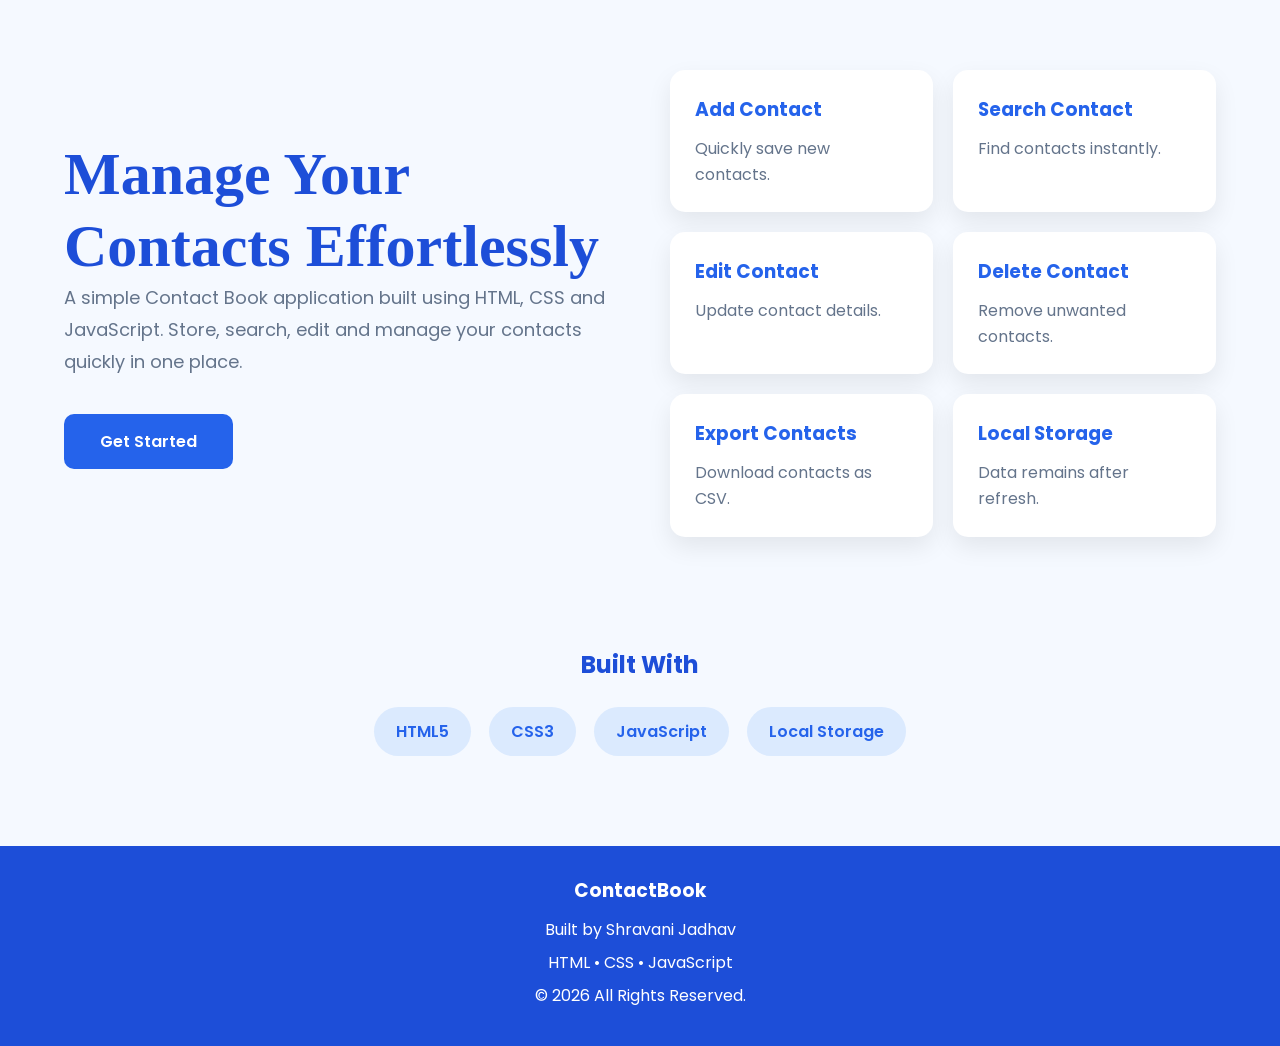
<file: index.html>
<!DOCTYPE html>
<html lang="en">
<head>
    <meta charset="UTF-8">
    <meta name="viewport" content="width=device-width, initial-scale=1.0">
    <title>ContactBook | Manage Your Contacts</title>

    <link rel="stylesheet" href="style.css">

    <link href="https://fonts.googleapis.com/css2?family=Poppins:wght@300;400;500;600;700&display=swap" rel="stylesheet">
</head>
<body>

    <!-- Hero Section -->

    <section class="hero">

        <div class="hero-left">

            <h1>Manage Your Contacts Effortlessly</h1>

            <p>
                A simple Contact Book application built using HTML,
                CSS and JavaScript. Store, search, edit and manage
                your contacts quickly in one place.
            </p>

            <a href="ContactBook.html" class="btn">
                Get Started
            </a>

        </div>

        <div class="hero-right">

            <div class="card">
                <h3>Add Contact</h3>
                <p>Quickly save new contacts.</p>
            </div>

            <div class="card">
                <h3>Search Contact</h3>
                <p>Find contacts instantly.</p>
            </div>

            <div class="card">
                <h3>Edit Contact</h3>
                <p>Update contact details.</p>
            </div>

            <div class="card">
                <h3>Delete Contact</h3>
                <p>Remove unwanted contacts.</p>
            </div>

            <div class="card">
                <h3>Export Contacts</h3>
                <p>Download contacts as CSV.</p>
            </div>

            <div class="card">
                <h3>Local Storage</h3>
                <p>Data remains after refresh.</p>
            </div>

        </div>

    </section>

    <!-- Tech Stack -->

    <section class="tech">

        <h2>Built With</h2>

        <div class="tech-list">

            <span>HTML5</span>
            <span>CSS3</span>
            <span>JavaScript</span>
            <span>Local Storage</span>

        </div>

    </section>

    <!-- Footer -->

    <footer>

        <h3>ContactBook</h3>

        <p>Built by Shravani Jadhav</p>

        <p>HTML • CSS • JavaScript</p>

        <p>© 2026 All Rights Reserved.</p>

    </footer>

</body>
</html>
</file>
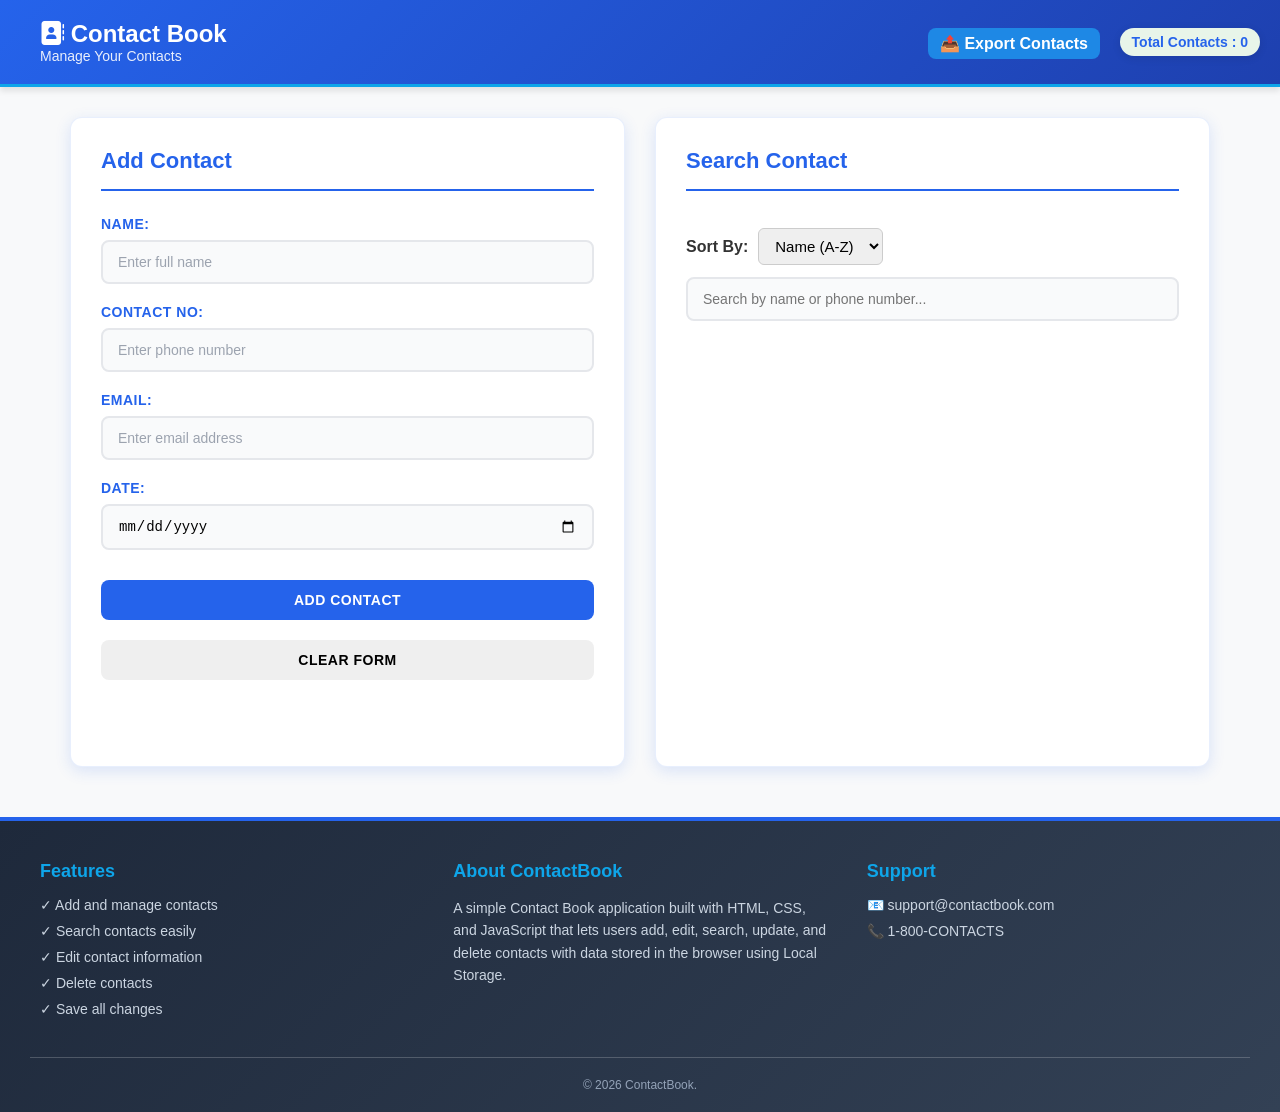
<file: ContactBook.html>
<!DOCTYPE html>
<html lang="en">
<head>
    <meta charset="UTF-8">
    <meta name="viewport" content="width=device-width, initial-scale=1.0">
    <title>ContactBook - Simple Contact Manager</title>
    <link rel="stylesheet" href="contactBook.css">
    <link rel="stylesheet" href="https://cdnjs.cloudflare.com/ajax/libs/font-awesome/6.7.2/css/all.min.css">
    <link href="https://fonts.googleapis.com/css2?family=Playfair+Display:wght@600;700&family=Poppins:wght@300;400;500;600;700&display=swap" rel="stylesheet">
</head>
<body>
    <!-- Navbar -->
    <nav id="navbar">
        <div class="navbar-content">
            <h1><i class="fa-solid fa-address-book"></i> Contact Book</h1>
                <p class="navbar-subtitle">Manage Your Contacts</p>
            <p id="contactCount">Total Contacts: <span id="count"></span></p>
            <button id="export-btn">📤 Export Contacts</button>
        </div>
    </nav>

    <!-- Main Container -->
    <div class="main-wrapper">
        <!-- Left Container - Add Contact Form -->
        <div id="left-container" class="container">
            <div class="container-header">
                <h2> Add Contact</h2>
            </div>
            <form id="addContactForm" class="contact-form">
                <div class="form-group">
                    <label for="name">Name:</label>
                    <input type="text" id="name" name="name" placeholder="Enter full name" required>
                </div>

                <div class="form-group">
                    <label for="phone">Contact No:</label>
                    <input type="tel" id="phone" name="phone" placeholder="Enter phone number" required>
                </div>

                <div class="form-group">
                    <label for="email">Email:</label>
                    <input type="email" id="email" name="email" placeholder="Enter email address" required>
                </div>

                <div class="form-group">
                    <label for="date">Date:</label>
                    <input type="date" id="date" name="date" required>
                </div>

                <button id="submit-btn-id" type="submit" class="btn btn-add">Add Contact</button>
                 <button id="updateBtn" style="display:none;">Update Contact</button>
                <button id="clear-btn-id" type="button" class="btn btn-clear">Clear Form</button>
            </form>
        </div>

        <!-- Right Container - Search Contact -->
        <div id="right-container" class="container">
            <div class="container-header">
                <h2> Search Contact</h2>
            </div>
            <div class="sort-container">
            <label for="sortSelect">Sort By:</label>
            <select id="sortSelect">
                <option value="asc">Name (A-Z)</option>
                <option value="desc">Name (Z-A)</option>
            </select>
            </div>
            <div class="search-section">
                <input type="text" id="searchInput" class="search-field" placeholder="Search by name or phone number...">
                
               
                <div class="contact-list" id="contactDisplay">
                 </div>

                </div>

              
            </div>
        </div>
    

    <!-- Footer -->
    <footer id="footer">
        <div class="footer-content">
            <div class="footer-section">
                <h3>Features</h3>
                <ul>
                    <li>✓ Add and manage contacts</li>
                    <li>✓ Search contacts easily</li>
                    <li>✓ Edit contact information</li>
                    <li>✓ Delete contacts</li>
                    <li>✓ Save all changes</li>
                </ul>
            </div>
            <div class="footer-section">
                <h3>About ContactBook</h3>
                <p>A simple Contact Book application built with HTML, CSS, and JavaScript that lets users add, edit, search, update, and  delete contacts with data stored in the browser using Local Storage.
                </p>
            </div>
            <div class="footer-section">
                <h3>Support</h3>
                <ul>
                    <li>📧 support@contactbook.com</li>
                    <li>📞 1-800-CONTACTS</li>
                </ul>
            </div>
        </div>
        <div class="footer-bottom">
            <p>&copy; 2026 ContactBook.</p>
        </div>
    </footer>

    <script src="contactBook.js"></script>
</body>
</html>
</file>
<file: style.css>
*{
    margin:0;
    padding:0;
    box-sizing:border-box;
}

body{
    font-family: 'Poppins', sans-serif;
    background: #f5f9ff;
    color: #1f2937;
    min-height: 100vh;
}

/* Hero */

.hero{
    width:90%;
    max-width:1200px;
    margin:70px auto;

    display:flex;
    justify-content:space-between;
    align-items:center;
    gap:60px;
}

.hero-left{
    flex:1;
}

.hero-left h1{
    font-family: 'Playfair Display', serif;
    font-size: 60px;
    font-weight: 700;
    line-height: 1.2;
    color: #1d4ed8;
}

.hero-left p{
    font-size:18px;
    color:#64748b;
    line-height:1.8;
    margin-bottom:35px;
}

.btn{
    display:inline-block;
    text-decoration:none;

    background:#2563eb;
    color:white;

    padding:15px 36px;

    border-radius:10px;

    font-weight:600;

    transition:.3s;
}

.btn:hover{
    background:#1d4ed8;
    transform:translateY(-3px);
}

/* Feature Cards */

.hero-right{

    flex:1;

    display:grid;

    grid-template-columns:repeat(2,1fr);

    gap:20px;
}

.card{

    background:white;

    padding:25px;

    border-radius:15px;

    box-shadow:0 10px 25px rgba(0,0,0,.08);

    transition:.3s;
}

.card:hover{

    transform:translateY(-6px);

    box-shadow:0 15px 30px rgba(37,99,235,.15);
}

.card h3{

    color:#2563eb;

    margin-bottom:12px;
}

.card p{

    color:#64748b;

    line-height:1.6;
}

/* Tech Stack */

.tech{

    padding:40px 20px;

    text-align:center;
}

.tech h2{

    margin-bottom:25px;

    color:#1d4ed8;
}

.tech-list{

    display:flex;

    justify-content:center;

    gap:18px;

    flex-wrap:wrap;
}

.tech-list span{

    background:#dbeafe;

    color:#2563eb;

    padding:12px 22px;

    border-radius:30px;

    font-weight:600;
}

/* Footer */

footer{

    margin-top:50px;

    background:#1d4ed8;

    color:white;

    text-align:center;

    padding:30px;
}

footer h3{

    margin-bottom:12px;
}

footer p{

    margin:8px 0;
}

/* Responsive */

@media(max-width:900px){

.hero{

    flex-direction:column;

    text-align:center;
}

.hero-left h1{

    font-size:42px;
}

.hero-right{

    width:100%;

    grid-template-columns:1fr;
}

.tech-list{

    gap:12px;
}

}
</file>
<file: contactBook.css>
* {
    margin: 0;
    padding: 0;
    box-sizing: border-box;
}

body {
    font-family: 'Segoe UI', Tahoma, Geneva, Verdana, sans-serif;
    background-color: #f8f9fa;
    color: #333;
}


#navbar {
    background: linear-gradient(135deg, #2563eb, #1e40af);
    color: white;
    padding: 20px 30px;
    box-shadow: 0 4px 6px rgba(0, 0, 0, 0.1);
    margin-bottom: 30px;
    border-bottom: 3px solid #0ea5e9;
}

.navbar-content {
    max-width: 1200px;
    margin: 0 auto;
}

.navbar-title {
    font-size: 28px;
    font-weight: 700;
    margin-bottom: 5px;
    letter-spacing: 1px;
}

.navbar-subtitle {
    font-size: 14px;
    opacity: 0.9;
    margin: 0;
}
#contactCount{
    position: absolute;
    top: 28px;
    right: 20px;

    background-color: #e8f5e9;
    color: #2563eb;

    padding: 6px 12px;
    border-radius: 20px;

    font-size: 14px;
    font-weight: 600;

    box-shadow: 0 2px 8px rgba(0, 0, 0, 0.1);
}

#export-btn{
    position: absolute;
    top: 28px;
    right: 180px;

    /* background-color: #e8f5e9; */
    color: #2563eb;
    padding: 6px 12px;
    border-radius: 20px;
    font-size: 14px;
    font-weight: 600;
    border: none;
    border-radius: 8px;
    background-color: #1e88e5;
    color: white;
    font-size: 16px;
    font-weight: 600;
    cursor: pointer;
    transition: 0.3s ease; 
}

#export-btn:hover{
    background-color: #1565c0;
    transform: translateY(-2px);
}

.main-wrapper {
    display: flex;
    gap: 30px;
    max-width: 1200px;
    margin: 0 auto 30px;
    padding: 0 30px;
 
}


.container {
    flex: 1;
    background-color: white;
    border-radius: 12px;
    padding: 30px;
    box-shadow: 0 4px 15px rgba(37, 99, 235, 0.15);
    border: 1px solid rgba(37, 99, 235, 0.1);
    display: flex;
    flex-direction: column;

    height: 650px;      
}

.container:hover {
    box-shadow: 0 6px 20px rgba(37, 99, 235, 0.2);
}

.container-header {
    margin-bottom: 25px;
    border-bottom: 2px solid #2563eb;
    padding-bottom: 15px;
}

.container-header h2 {
    font-size: 22px;
    color: #2563eb;
    margin: 0;
}
#right-container {
    overflow: hidden;
}

.contact-form {
    display: flex;
    flex-direction: column;
    gap: 20px;
}

.form-group {
    display: flex;
    flex-direction: column;
    gap: 8px;
}

.form-group label {
    font-weight: 600;
    color: #2563eb;
    font-size: 14px;
    text-transform: uppercase;
    letter-spacing: 0.5px;
}

.form-group input {
    padding: 12px 15px;
    border: 2px solid #e5e7eb;
    border-radius: 8px;
    font-size: 14px;
    transition: all 0.3s ease;
    background-color: #f9fafb;
}

.form-group input:focus {
    outline: none;
    border-color: #2563eb;
    background-color: white;
    box-shadow: 0 0 0 3px rgba(37, 99, 235, 0.1);
}

.form-group input::placeholder {
    color: #9ca3af;
}


.search-section {
    display: flex;
    flex-direction: column;
    flex: 1;
    min-height: 0;
}
.search-field {
    padding: 12px 15px;
    border: 2px solid #e5e7eb;
    border-radius: 8px;
    font-size: 14px;
    transition: all 0.3s ease;
    background-color: #f9fafb;
}

.search-field:focus {
    outline: none;
    border-color: #2563eb;
    background-color: white;
    box-shadow: 0 0 0 3px rgba(37, 99, 235, 0.1);
}

.sort-container{
    display: flex;
    align-items: center;
    gap: 10px;
    margin-top: 3px;
    margin: 12px 0;

}

.sort-container label{
    font-size: 16px;
    font-weight: 600;
    color: #333;
}

.sort-container select{
    padding: 8px 12px;
    border: 1px solid #ccc;
    border-radius: 6px;
    font-size: 15px;
    cursor: pointer;
    outline: none;
    transition: border-color 0.3s ease;
}

.sort-container select:focus{
    border-color: #4a90e2;
}

.sort-container select:hover{
    border-color: #4a90e2;
}

.contact-display {
    background-color: #f9fafb;
    border: 2px dashed #e5e7eb;
    border-radius: 8px;
    padding: 20px;
    min-height: 200px;
    display: flex;
    align-items: center;
    justify-content: center;
    font-size: 14px;
    color: #9ca3af;
    flex: 1;
}

.contact-list {
    flex: 1;
    overflow-y: auto;
    min-height: 0;

    margin-top: 20px;
    padding-right: 5px;
}

.no-contact {
    margin: 0;
}

.contact-info-display {
    color: #333;
}

.contact-info-display p {
    margin: 10px 0;
    font-size: 14px;
}

.contact-info-display strong {
    color: #2563eb;
}


.contact-card {
    background-color: white;
    border: 1px solid #e5e7eb;
    border-radius: 8px;
    padding: 15px 20px;
    margin-bottom: 15px;
    box-shadow: 0 2px 6px rgba(37, 99, 235, 0.1);
    transition: all 0.3s ease;  
}
.contact-card:hover {
    box-shadow: 0 4px 12px rgba(37, 99, 235, 0.2);
}

.contact-card p {
    margin: 5px 0;
    font-size: 14px;
}
.contact-card strong {
    color: #2563eb;
    font-weight: 600;
}
.contact-card .contact-actions {
    display: flex;
    gap: 10px;
    margin-top: 10px;
}
.contact-card .contact-actions button {
    padding: 8px 12px;
    border: none;
    border-radius: 6px;
    font-size: 12px;
    cursor: pointer;
    transition: all 0.2s ease;
}


.action-buttons {
    display: flex;
    gap: 15px;
    justify-content: space-between;
}

.btn {
    padding: 12px 20px;
    border: none;
    border-radius: 8px;
    font-size: 14px;
    font-weight: 600;
    cursor: pointer;
    transition: all 0.2s ease;
    text-transform: uppercase;
    letter-spacing: 0.5px;
    display: flex;
    align-items: center;
    justify-content: center;
    gap: 8px;
}

.btn:active {
    transform: scale(0.98);
}

.btn:hover:not(:disabled) {
    transform: translateY(-2px);
}

.btn-add {
    background-color: #2563eb;
    color: white;
    width: 100%;
    margin-top: 10px;
}

.btn-add:hover {
    background-color: #1e40af;
    box-shadow: 0 4px 12px rgba(37, 99, 235, 0.4);
}


.btn-edit {
   background-color: #1e40af;
    color: #fafbfb;
    text-transform: uppercase;
    border: none;
    border-radius: 8px;
    font-size: 14px;
    font-weight: 400;
    cursor: pointer;
    transition: all 0.2s ease;
    width: 70px;
    margin : 10px;
    padding:  10px 24px;
}
.btn-edit:hover {
    background-color: #1e40af;
    box-shadow: 0 4px 12px rgba(37, 99, 235, 0.4);
}
.btn-delete {
    background-color: #1e40af;
    color: white;
    text-transform: uppercase;
    width: 85px;
    border: none;
    border-radius: 8px;
    font-size: 14px;
    font-weight: 400;
    cursor: pointer;
    transition: all 0.2s ease;
    margin : 10px;
    padding: 10px 24px;
}
.btn-delete:hover {
    background-color: #898181;
    box-shadow: 0 4px 12px rgba(152, 154, 159, 0.4);
}


.button-container {
    display: flex;
    gap: 10px;
    margin-top: 10px;
}

.button-container button {
    padding: 8px 15px;
}


.btn-save {
    background-color: #10b981;
    color: white;
    width: 100%;
    margin-top: 10px;
}

.btn-save:hover {
    background-color: #059669;
    box-shadow: 0 4px 12px rgba(16, 185, 129, 0.4);
}

#updateBtn {
    background-color: #2563eb;
    color: white;
    margin-top: 10px;
    padding: 10px 24px;
    border: none;
    border-radius: 8px;
    font-weight: 600;
    text-transform: uppercase;
    letter-spacing: 0.5px;
}

#updateBtn:hover {
    background-color: #1e40af;
    box-shadow: 0 4px 12px rgba(37, 99, 235, 0.4);
}

#footer {
    background: linear-gradient(135deg, #1e293b, #334155);
    color: white;
    margin-top: 50px;
    padding: 40px 30px 20px;
    border-top: 4px solid #2563eb;
}

.footer-content {
    max-width: 1200px;
    margin: 0 auto 30px;
    display: grid;
    grid-template-columns: repeat(auto-fit, minmax(300px, 1fr));
    gap: 40px;
}

.footer-section h3 {
    font-size: 18px;
    margin-bottom: 15px;
    color: #0ea5e9;
}

.footer-section ul {
    list-style: none;
    padding: 0;
}

.footer-section ul li {
    margin-bottom: 10px;
    font-size: 14px;
    color: #cbd5e1;
}

.footer-section p {
    font-size: 14px;
    color: #cbd5e1;
    line-height: 1.6;
}

.footer-bottom {
    text-align: center;
    border-top: 1px solid rgba(255, 255, 255, 0.2);
    padding-top: 20px;
}

.footer-bottom p {
    font-size: 12px;
    color: #94a3b8;
    margin: 0;
}
.clear-btn {
    background-color: #f97316;
    color: white;
    width: 100%;
    margin-top: 10px;
}
.update-btn {
    background-color: #facc15;
    color: #0ea5e9;
    width: 100%;
    margin-top: 10px;
}


@media (max-width: 768px) {
   .main-wrapper {
    display: flex;
    gap: 30px;
    max-width: 1200px;
    margin: 0 auto 30px;
    padding: 0 30px;

    align-items: stretch;
}

    .navbar-title {
        font-size: 20px;
    }

    .action-buttons {
        flex-direction: column;
    }

    .btn-edit, .btn-delete {
        width: 100%;
    }

    .footer-content {
        grid-template-columns: 1fr;
        gap: 30px;
    }
}
</file>
